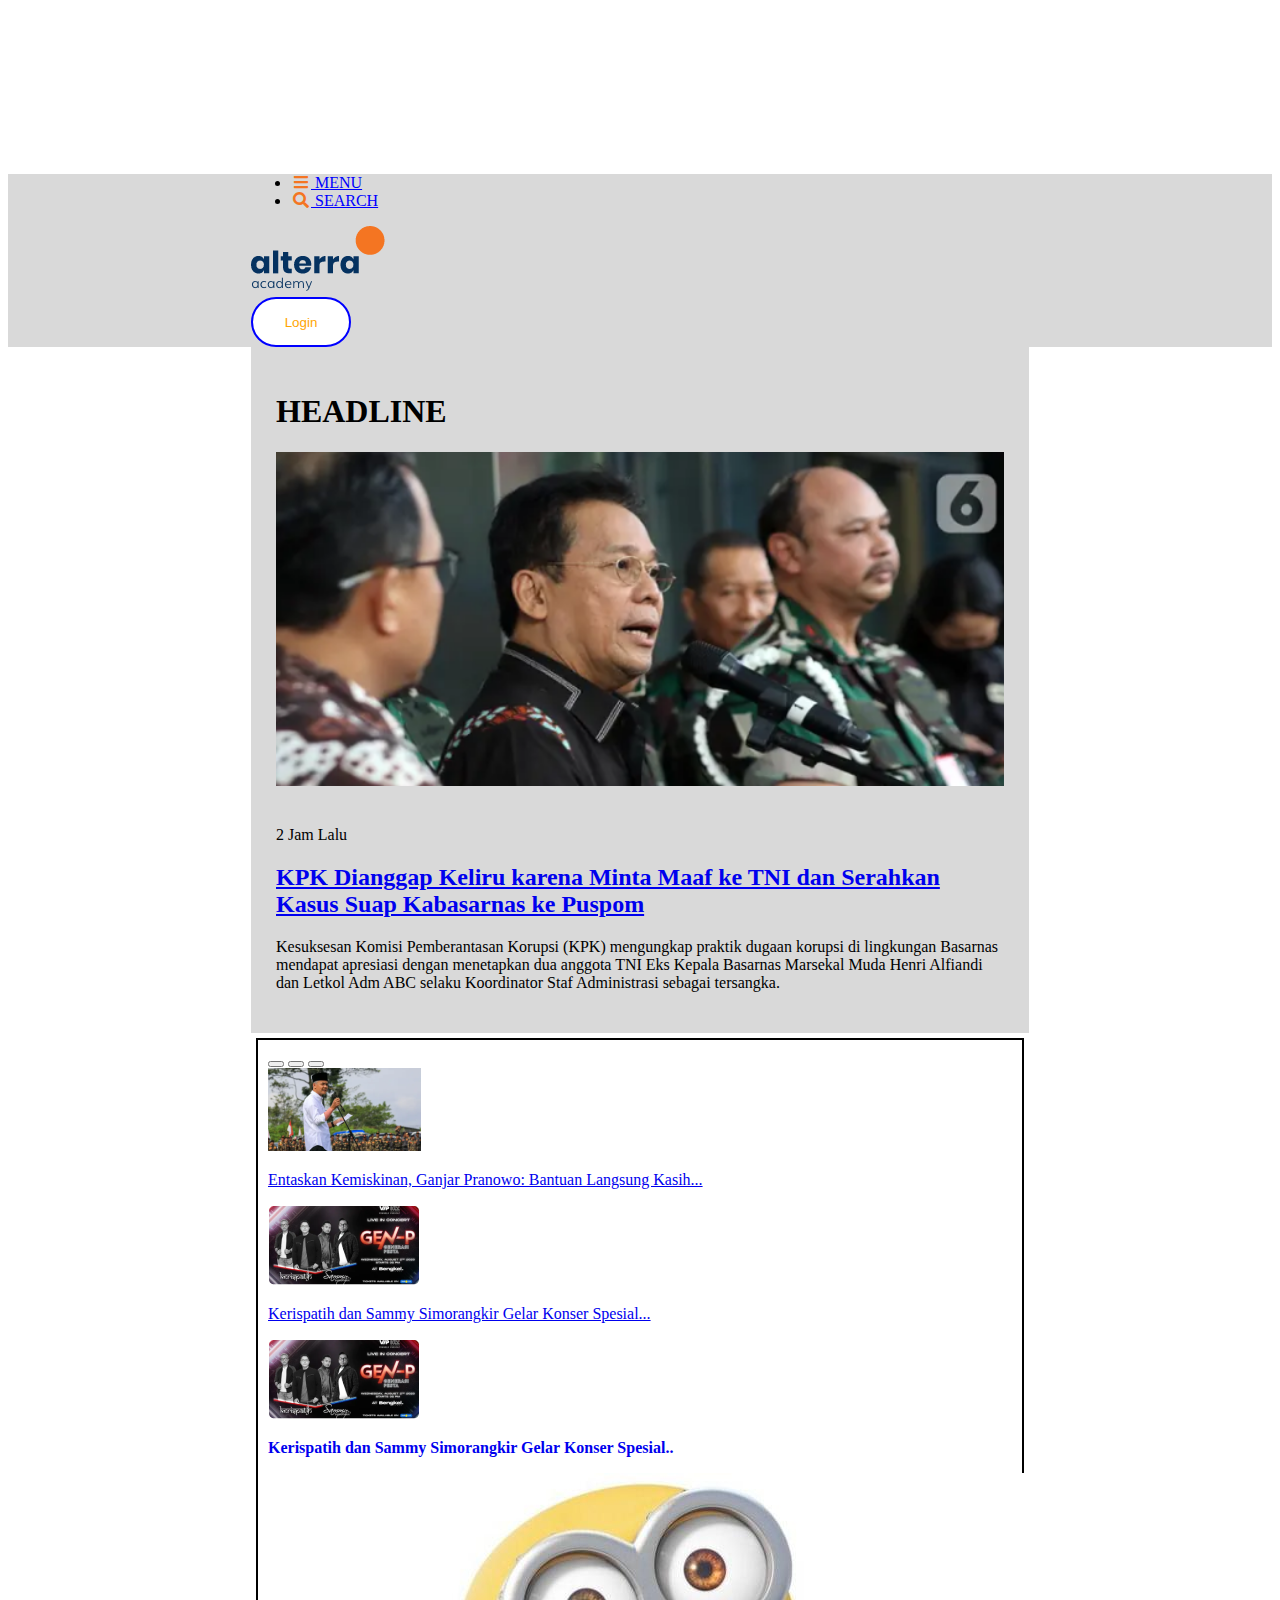
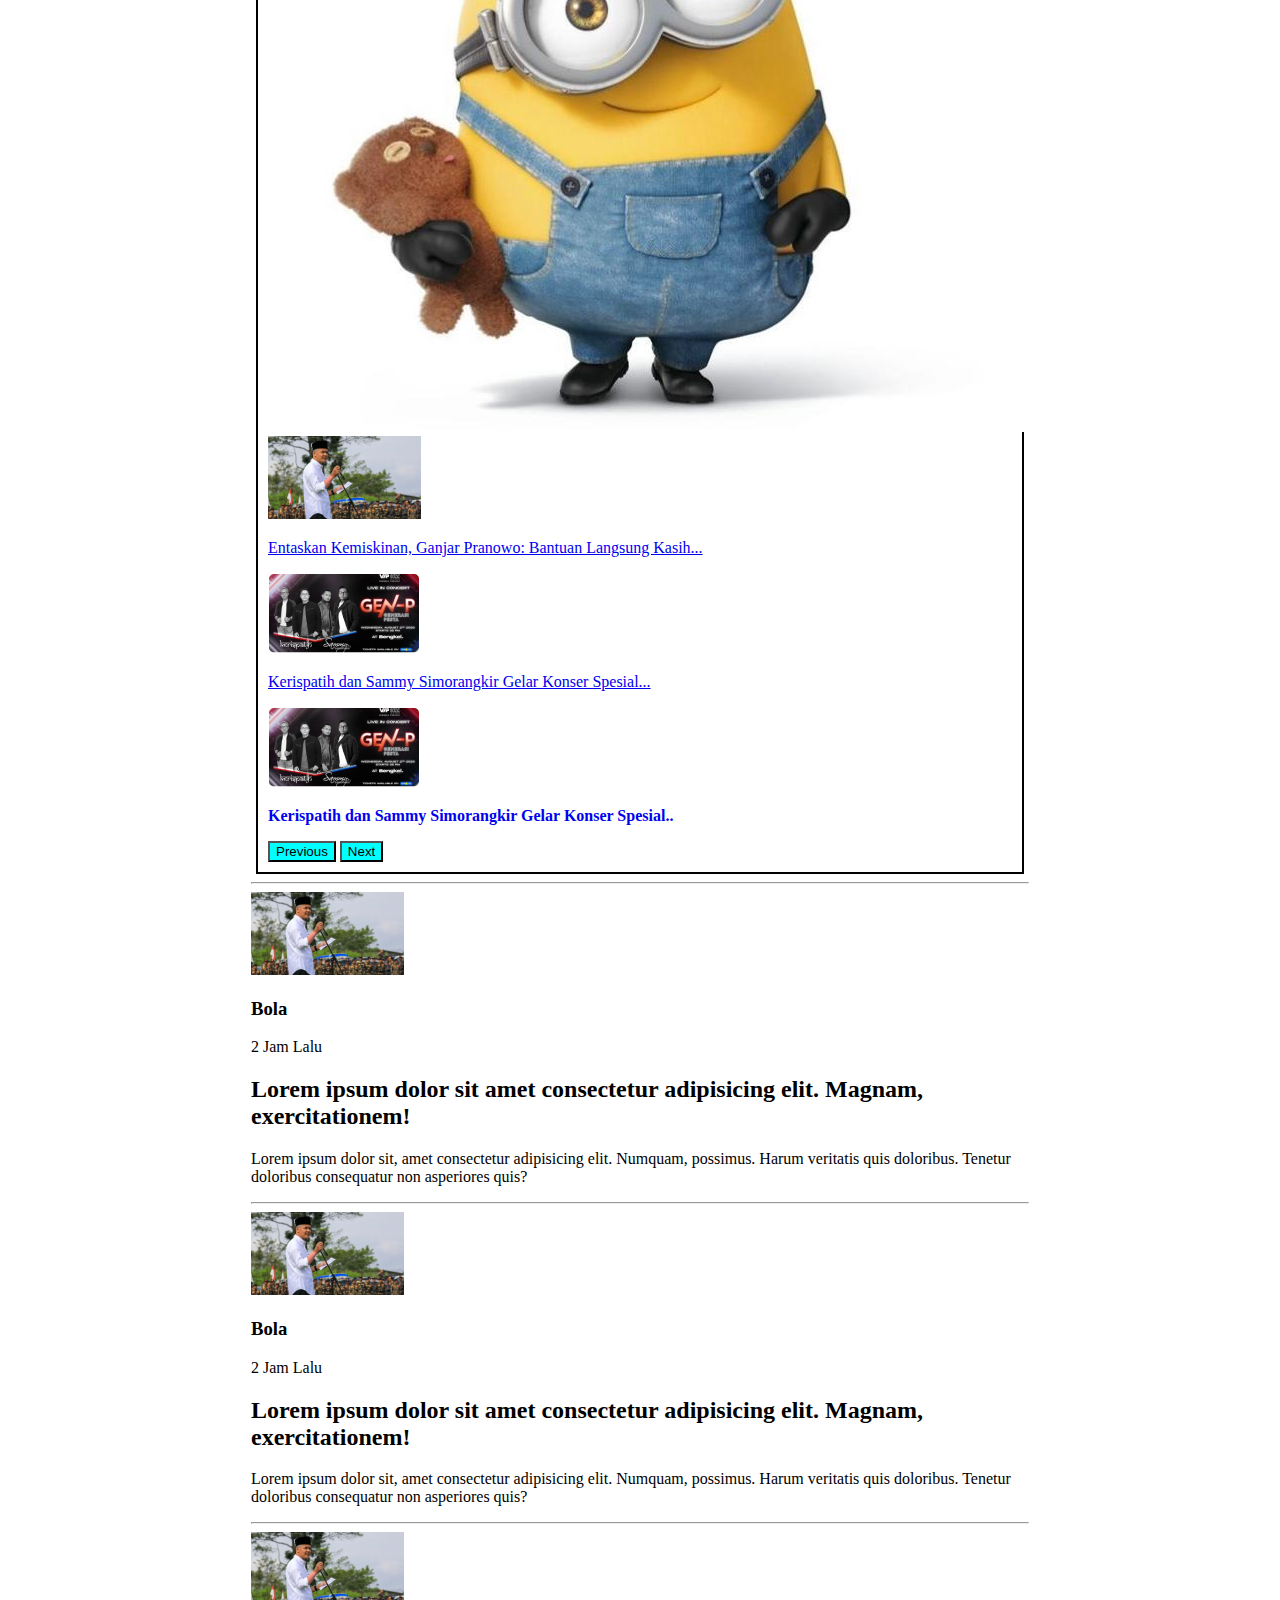
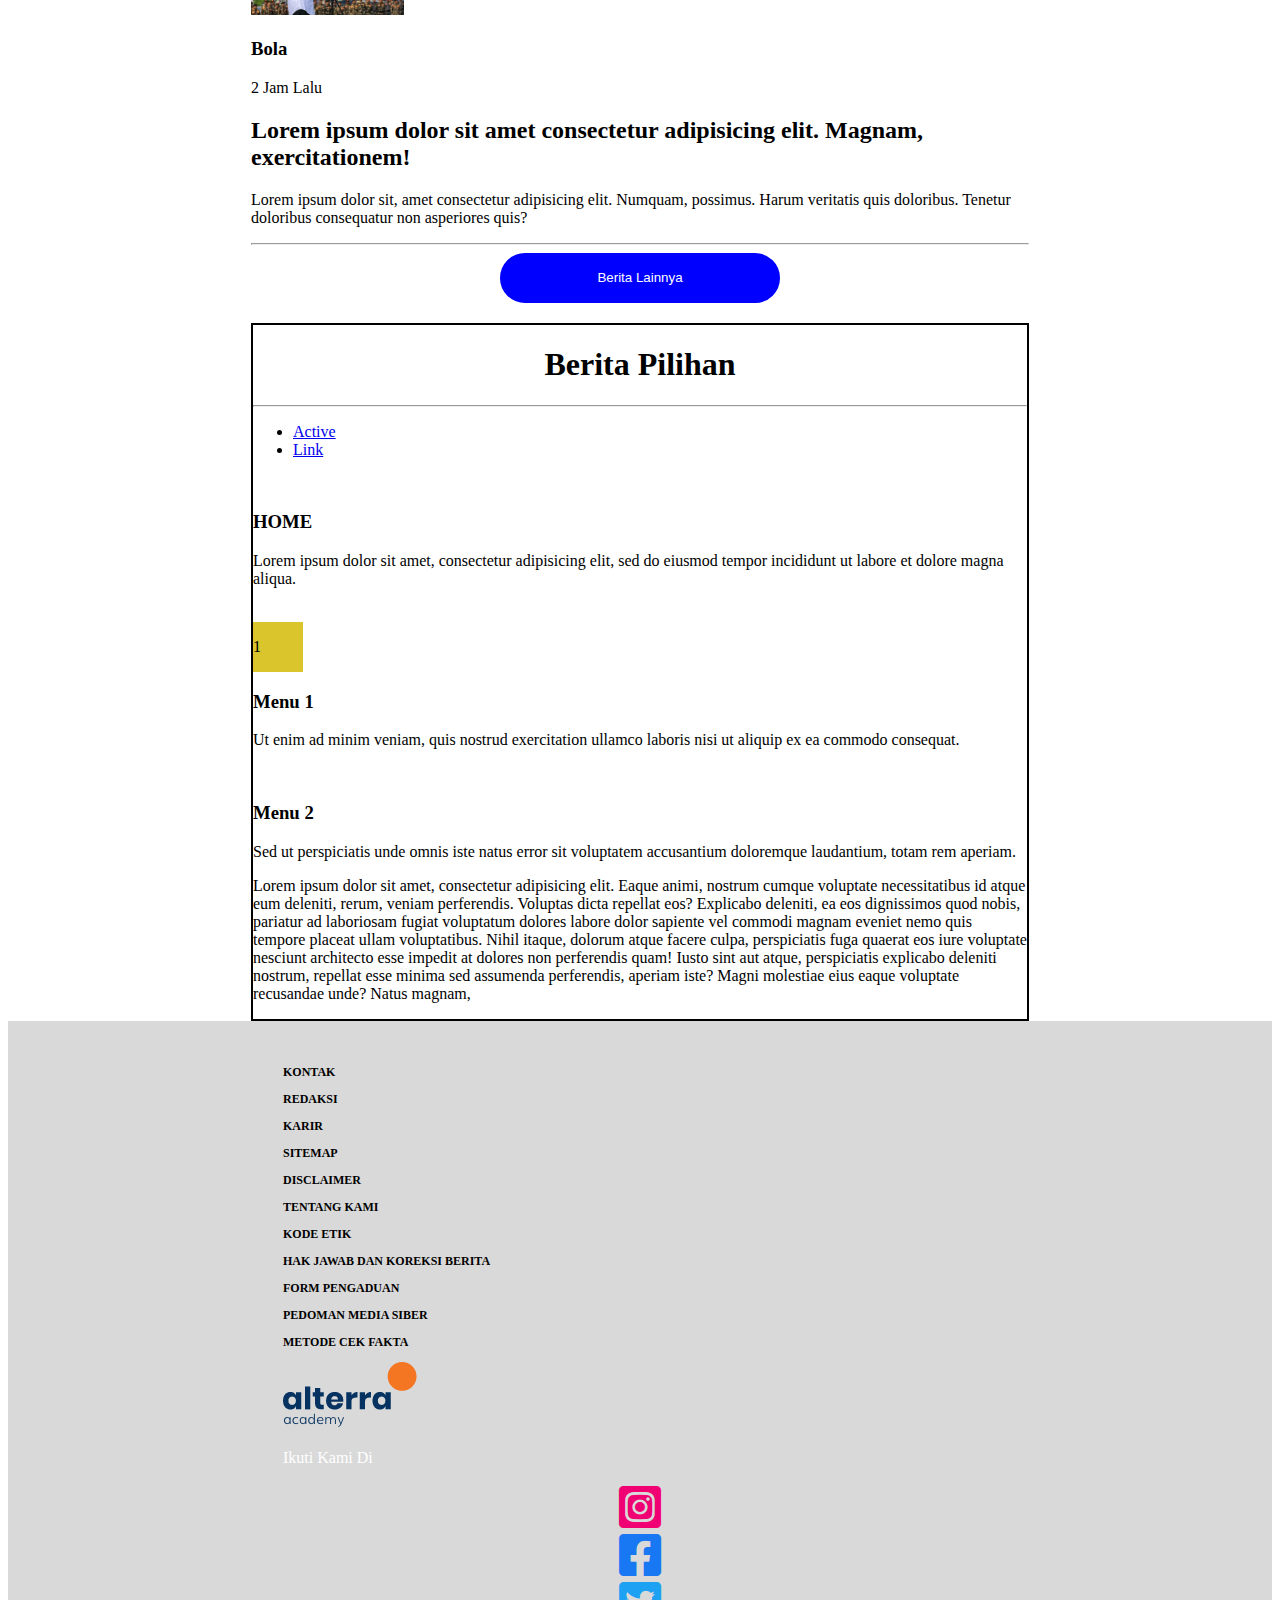
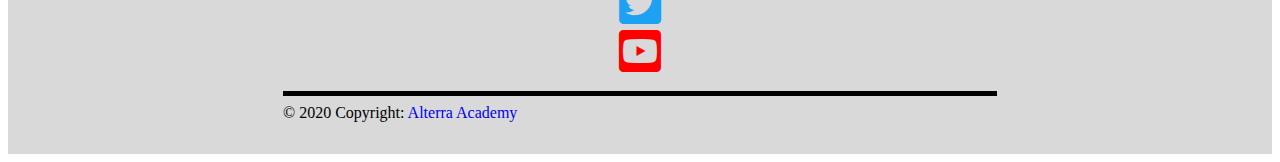
<file: index.html>
<!DOCTYPE html>
<html lang="en">
  <head>
    <meta charset="utf-8" />
    <meta name="viewport" content="width=device-width, initial-scale=1" />
    <title>Landing Page</title>
    <link rel="stylesheet" href="https://cdnjs.cloudflare.com/ajax/libs/font-awesome/5.15.3/css/all.min.css">
    <link href="https://cdn.jsdelivr.net/npm/bootstrap@5.3.1/dist/css/bootstrap.min.css"
      rel="stylesheet" integrity="sha384-4bw+/aepP/YC94hEpVNVgiZdgIC5+VKNBQNGCHeKRQN+PtmoHDEXuppvnDJzQIu9" crossorigin="anonymous"/>
    <link rel="stylesheet" href="Assets/css/style.css" />
  </head>
  <body>
    <!-- Start Header -->
    <header>
      <nav class="navbar fixed-top navbar-expand-sm navbar-light mb-2">
        <div class="container custom-container">
          <ul class="navbar-nav">
            <li class="nav-item">
              <a class="nav-link" href="#">
                <i class="fa fa-fw fa-bars" style="color: #f47522"></i>
                MENU
              </a>
            </li>
            <li class="nav-item">
              <a class="nav-link" href="#">
                <i class="fa fa-fw fa-search" style="color: #f47522"></i>
                SEARCH
              </a>
            </li>
          </ul>
          <a class="navbar-brand" href="index.html">
            <img src="Assets/img/logo-ALTA.png" alt="Avatar Logo" class="img-responsive"/>
          </a>
          <div class="btn-login">
            <a href="home.html">
              <button type="button" class="btn btn-secondary">Login</button>
            </a>
          </div>
          
        </div>
      </nav>
    </header>
    <!-- End Header -->

    <!-- Start Main -->
    <main>
      <!-- Start Container -->
      <div class="container custom-container">
        <!-- Start Row -->
        <div class="row">
          <!-- Start news right -->
          <div class="col-lg-8 col-md-12">
            <div class="lorem-1">
              <div class="text-black">
                <h1>HEADLINE</h1>
              </div>

              <a href="home.html">
                <img src="Assets/img/headline.png" alt="headline" class="img-responsive"/></a>
              <p>2 Jam Lalu</p>

              <!-- <div class="row">
                <div class="col-auto">
                  <h3>Politik</h3>
                </div>
                <div class="col-auto">
                  
                </div>
              </div> -->
              <h2>
                <a href="home.html"
                  >KPK Dianggap Keliru karena Minta Maaf ke TNI dan Serahkan
                  Kasus Suap Kabasarnas ke Puspom</a
                >
              </h2>
              <p>
                Kesuksesan Komisi Pemberantasan Korupsi (KPK) mengungkap praktik
                dugaan korupsi di lingkungan Basarnas mendapat apresiasi dengan
                menetapkan dua anggota TNI Eks Kepala Basarnas Marsekal Muda
                Henri Alfiandi dan Letkol Adm ABC selaku Koordinator Staf
                Administrasi sebagai tersangka.
              </p>
            </div>

            <!-- Start Carousel -->
            <div id="carouselExampleIndicators" class="carousel slide">
              <div class="carousel-indicators">
                <button type="button" data-bs-target="#carouselExampleIndicators" data-bs-slide-to="0"
                  class="active"
                  aria-current="true"
                  aria-label="Slide 1"
                ></button>
                <button
                  type="button"
                  data-bs-target="#carouselExampleIndicators"
                  data-bs-slide-to="1"
                  aria-label="Slide 2"
                ></button>
                <button
                  type="button"
                  data-bs-target="#carouselExampleIndicators"
                  data-bs-slide-to="2"
                  aria-label="Slide 3"
                ></button>
              </div>
              <div class="carousel-inner">
                <div class="carousel-item active">
                  <div class="row">
                    <!-- Start Col -->
                    <div class="col-lg-4">
                      <!-- Start Card -->
                      <a href="home.html">
                        <div class="card">
                          <img
                            class="card-img-top"
                            src="Assets/img/carousel-1.jpg"
                            alt="Card image"
                          />
                          <div class="card-body">
                            <p>
                              Entaskan Kemiskinan, Ganjar Pranowo: Bantuan
                              Langsung Kasih...
                            </p>
                            <!-- <a href="#" class="btn btn-primary">See Profile</a> -->
                          </div>
                        </div>
                      </a>
                      <!-- End Card -->
                    </div>
                    <!-- End Col -->
                    <!-- Start Col -->
                    <div class="col-lg-4">
                      <!-- Start Card -->
                      <a href="home.html">
                        <div class="card">
                          <img
                            class="card-img-top"
                            src="Assets/img/carousel-2.jpg"
                            alt="Card image"
                          />
                          <div class="card-body">
                            <p>
                              Kerispatih dan Sammy Simorangkir Gelar Konser
                              Spesial...
                            </p>
                          </div>
                        </div>
                      </a>
                      <!-- End Card -->
                    </div>
                    <!-- End Col -->
                    <!-- Start Col -->
                    <div class="col-lg-4">
                      <!-- Start Card -->
                      <div class="card">
                        <img
                          class="card-img-top"
                          src="Assets/img/carousel-2.jpg"
                          alt="Card image"
                        />
                        <div class="card-body">
                          <p>
                            <a href="home.html"
                              >Kerispatih dan Sammy Simorangkir Gelar Konser
                              Spesial..</a
                            >
                          </p>
                        </div>
                      </div>
                      <!-- End Card -->
                    </div>
                    <!-- End Col -->
                  </div>
                </div>
                <div class="carousel-item">
                  <img src="Assets/img/minion.jpeg" class="d-block w-100" alt="..." />
                </div>
                <div class="carousel-item">
                  <div class="row">
                    <!-- Start Col -->
                    <div class="col-4">
                      <!-- Start Card -->
                      <a href="home.html">
                        <div class="card">
                          <img
                            class="card-img-top"
                            src="Assets/img/carousel-1.jpg"
                            alt="Card image"
                          />
                          <div class="card-body">
                            <p>
                              Entaskan Kemiskinan, Ganjar Pranowo: Bantuan
                              Langsung Kasih...
                            </p>
                            <!-- <a href="#" class="btn btn-primary">See Profile</a> -->
                          </div>
                        </div>
                      </a>
                      <!-- End Card -->
                    </div>
                    <!-- End Col -->
                    <!-- Start Col -->
                    <div class="col-4">
                      <!-- Start Card -->
                      <a href="home.html">
                        <div class="card">
                          <img
                            class="card-img-top"
                            src="Assets/img/carousel-2.jpg"
                            alt="Card image"
                          />
                          <div class="card-body">
                            <p>
                              Kerispatih dan Sammy Simorangkir Gelar Konser
                              Spesial...
                            </p>
                          </div>
                        </div>
                      </a>
                      <!-- End Card -->
                    </div>
                    <!-- End Col -->
                    <!-- Start Col -->
                    <div class="col-4">
                      <!-- Start Card -->
                      <div class="card">
                        <img
                          class="card-img-top"
                          src="Assets/img/carousel-2.jpg"
                          alt="Card image"
                        />
                        <div class="card-body">
                          <p>
                            <a href="home.html"
                              >Kerispatih dan Sammy Simorangkir Gelar Konser
                              Spesial..</a
                            >
                          </p>
                        </div>
                      </div>
                      <!-- End Card -->
                    </div>
                    <!-- End Col -->
                  </div>
                </div>
              </div>
              <button
                class="carousel-control-prev"
                type="button"
                data-bs-target="#carouselExampleIndicators"
                data-bs-slide="prev"
              >
                <span
                  class="carousel-control-prev-icon"
                  aria-hidden="true"
                ></span>
                <span class="visually-hidden">Previous</span>
              </button>
              <button
                class="carousel-control-next"
                type="button"
                data-bs-target="#carouselExampleIndicators"
                data-bs-slide="next"
              >
                <span
                  class="carousel-control-next-icon"
                  aria-hidden="true"
                ></span>
                <span class="visually-hidden">Next</span>
              </button>
            </div>
            <!-- End Carousel -->
            <!-- Start Another News -->
            <div class="another-news">
              <hr/>
              <div class="news-1">
                <div class="row">
                  <div class="col-4">
                    <img
                      src="Assets/img/carousel-1.jpg"
                      alt="card-2"
                      class="img-responsive"
                    />
                  </div>
                  <div class="col-8">
                    <div class="row">
                      <div class="col-auto">
                        <h3>Bola</h3>
                      </div>
                      <div class="col-auto">
                        <p>2 Jam Lalu</p>
                      </div>
                    </div>
                    <h2>
                      Lorem ipsum dolor sit amet consectetur adipisicing elit.
                      Magnam, exercitationem!
                    </h2>
                    <p>
                      Lorem ipsum dolor sit, amet consectetur adipisicing elit.
                      Numquam, possimus. Harum veritatis quis doloribus. Tenetur
                      doloribus consequatur non asperiores quis?
                    </p>
                  </div>
                </div>
                <hr />
              </div>
              <!-- Start News 2 -->
              <div class="news-2">
                <div class="row">
                  <div class="col-4">
                    <img
                      src="Assets/img/carousel-1.jpg"
                      alt="card-2"
                      class="img-responsive"
                    />
                  </div>
                  <div class="col-8">
                    <div class="row">
                      <div class="col-auto">
                        <h3>Bola</h3>
                      </div>
                      <div class="col-auto">
                        <p>2 Jam Lalu</p>
                      </div>
                    </div>
                    <h2>
                      Lorem ipsum dolor sit amet consectetur adipisicing elit.
                      Magnam, exercitationem!
                    </h2>
                    <p>
                      Lorem ipsum dolor sit, amet consectetur adipisicing elit.
                      Numquam, possimus. Harum veritatis quis doloribus. Tenetur
                      doloribus consequatur non asperiores quis?
                    </p>
                  </div>
                </div>
                <hr/>
              </div>
              <!-- End News 2 -->
              <!-- Start News 3 -->
              <div class="news-3">
                <div class="row">
                  <div class="col-4">
                    <img
                      src="Assets/img/carousel-1.jpg"
                      alt="card-2"
                      class="img-responsive"
                    />
                  </div>
                  <div class="col-8">
                    <div class="row">
                      <div class="col-auto">
                        <h3>Bola</h3>
                      </div>
                      <div class="col-auto">
                        <p>2 Jam Lalu</p>
                      </div>
                    </div>
                    <h2>
                      Lorem ipsum dolor sit amet consectetur adipisicing elit.
                      Magnam, exercitationem!
                    </h2>
                    <p>
                      Lorem ipsum dolor sit, amet consectetur adipisicing elit.
                      Numquam, possimus. Harum veritatis quis doloribus. Tenetur
                      doloribus consequatur non asperiores quis?
                    </p>
                  </div>
                </div>
                <hr>
              </div>
              <!-- End News 3 -->
            </div>
            <!-- End Another News -->
            <!-- Start Button Berita Lainnya -->
            <div class="btn-brt-lainnya">
              <button>Berita Lainnya</button>
            </div>
            <!-- End Button Berita Lainnya -->
          </div>
          <!-- End News Right -->

          <!-- Start Berita Pilihan -->
          <div class="lorem-2 col-lg-4 col-md-12">
            <div class="judul">
              <h1><center>Berita Pilihan</center></h1>
              <hr>
            </div>

            <ul class="nav nav-tabs nav-justified">
              <li class="nav-item">
                <a class="nav-link active" data-bs-toggle="tab" href="#berita-1">Active</a>
              </li>
              <li class="nav-item">
                <a class="nav-link" data-bs-toggle="tab" href="#menu1">Link</a>
              </li>
            </ul>

            <!-- Tab panes -->
            <div class="tab-content">
              <div id="berita-1" class="container tab-pane active"><br>
                <h3>HOME</h3>
                <p>Lorem ipsum dolor sit amet, consectetur adipisicing elit, sed do eiusmod tempor incididunt ut labore et dolore magna aliqua.</p>
              </div>
              <div id="menu1" class="container tab-pane fade"><br>
                <div class="row">
                  <div class="col-3">
                    <div class="lingkaran-1">
                      <p>1</p>
                    </div>
                  </div>
                  <div class="col-9">
                    <h3>Menu 1</h3>
                    <p>Ut enim ad minim veniam, quis nostrud exercitation ullamco laboris nisi ut aliquip ex ea commodo consequat.</p>
                  </div>
                </div>
                
              </div>
              <div id="menu2" class="container tab-pane fade"><br>
                <h3>Menu 2</h3>
                <p>Sed ut perspiciatis unde omnis iste natus error sit voluptatem accusantium doloremque laudantium, totam rem aperiam.</p>
              </div>
            </div>
            
            <p>
              Lorem ipsum dolor sit amet, consectetur adipisicing elit. Eaque
              animi, nostrum cumque voluptate necessitatibus id atque eum
              deleniti, rerum, veniam perferendis. Voluptas dicta repellat eos?
              Explicabo deleniti, ea eos dignissimos quod nobis, pariatur ad
              laboriosam fugiat voluptatum dolores labore dolor sapiente vel
              commodi magnam eveniet nemo quis tempore placeat ullam
              voluptatibus. Nihil itaque, dolorum atque facere culpa,
              perspiciatis fuga quaerat eos iure voluptate nesciunt architecto
              esse impedit at dolores non perferendis quam! Iusto sint aut
              atque, perspiciatis explicabo deleniti nostrum, repellat esse
              minima sed assumenda perferendis, aperiam iste? Magni molestiae
              eius eaque voluptate recusandae unde? Natus magnam, 
            </p>
          </div>
          <!-- End Berita Pilihan -->
        </div>
        <!-- End Row -->
      </div>
      <!-- End Container -->
    </main>
    <!-- End Main -->

    <!-- Start Footer -->
    <footer class="text-center">
      <!-- Copyright -->
      <div class="container custom-container">
        <div class="row">
          <!-- Start Kolom Kiri -->
          <div class="col-lg-6">
            <div class="kotak-1">
              <div class="row">
                <div class="col-2 text-sm-start">
                  <p>KONTAK</p>
                  <p>REDAKSI</p>
                  <p>KARIR</p>
                  <p>SITEMAP</p>
                </div>
                <div class="col-4 text-start">
                  <p>DISCLAIMER</p>
                  <p>TENTANG KAMI</p>
                  <p>KODE ETIK</p>
                  <p>HAK JAWAB DAN KOREKSI BERITA</p>
                </div>
                <div class="col-4 text-start">
                  <p>FORM PENGADUAN</p>
                  <p>PEDOMAN MEDIA SIBER</p>
                  <p>METODE CEK FAKTA</p>
                </div>
              </div>
              
            </div>
          </div>
          <!-- End Kolom Kiri -->
          <div class="col-lg-6 justify-content-center">
            <div class="footer-right float-end">
              <div class="footer-logo d-flex justify-content-center">
                <img src="Assets/img/logo-ALTA.png" alt="logo-ALTA" class="img-responsive">
              </div>
              <p class="text-black text-center">Ikuti Kami Di</p>
              <div class="footer-social-media">
                <div class="row">
                  <div class="col-3">
                    <i class="fab fa-instagram-square fa-3x" style="color: #F00073;"></i>
                  </div>
                  <div class="col-3">
                    <i class="fab fa-facebook-square fa-3x" style="color: #1877F2;"></i>
                  </div>
                  <div class="col-3">
                    <i class="fab fa-twitter-square fa-3x" style="color: #1DA1F2;"></i>
                  </div>
                  <div class="col-3">
                    <i class="fab fa-youtube-square fa-3x" style="color: #FF0000;"></i>
                  </div>
                </div>
              </div>
            </div>
            
            <p></p>
          </div>
        </div>
        <hr size="5" color="#000000">
        <!-- Copyright -->
        <div class="text-center " style="color: black;">
          © 2020 Copyright:
          <a class="text-dark" href="https://academy.alterra.id/" style="text-decoration: none;">Alterra Academy</a>
        </div>
        <!-- Copyright -->
      </div>
    </footer>
    <!-- End Footer -->
    <script src="https://cdn.jsdelivr.net/npm/bootstrap@5.3.1/dist/js/bootstrap.bundle.min.js" integrity="sha384-HwwvtgBNo3bZJJLYd8oVXjrBZt8cqVSpeBNS5n7C8IVInixGAoxmnlMuBnhbgrkm" crossorigin="anonymous"></script>
  </body>
</html>
</file>
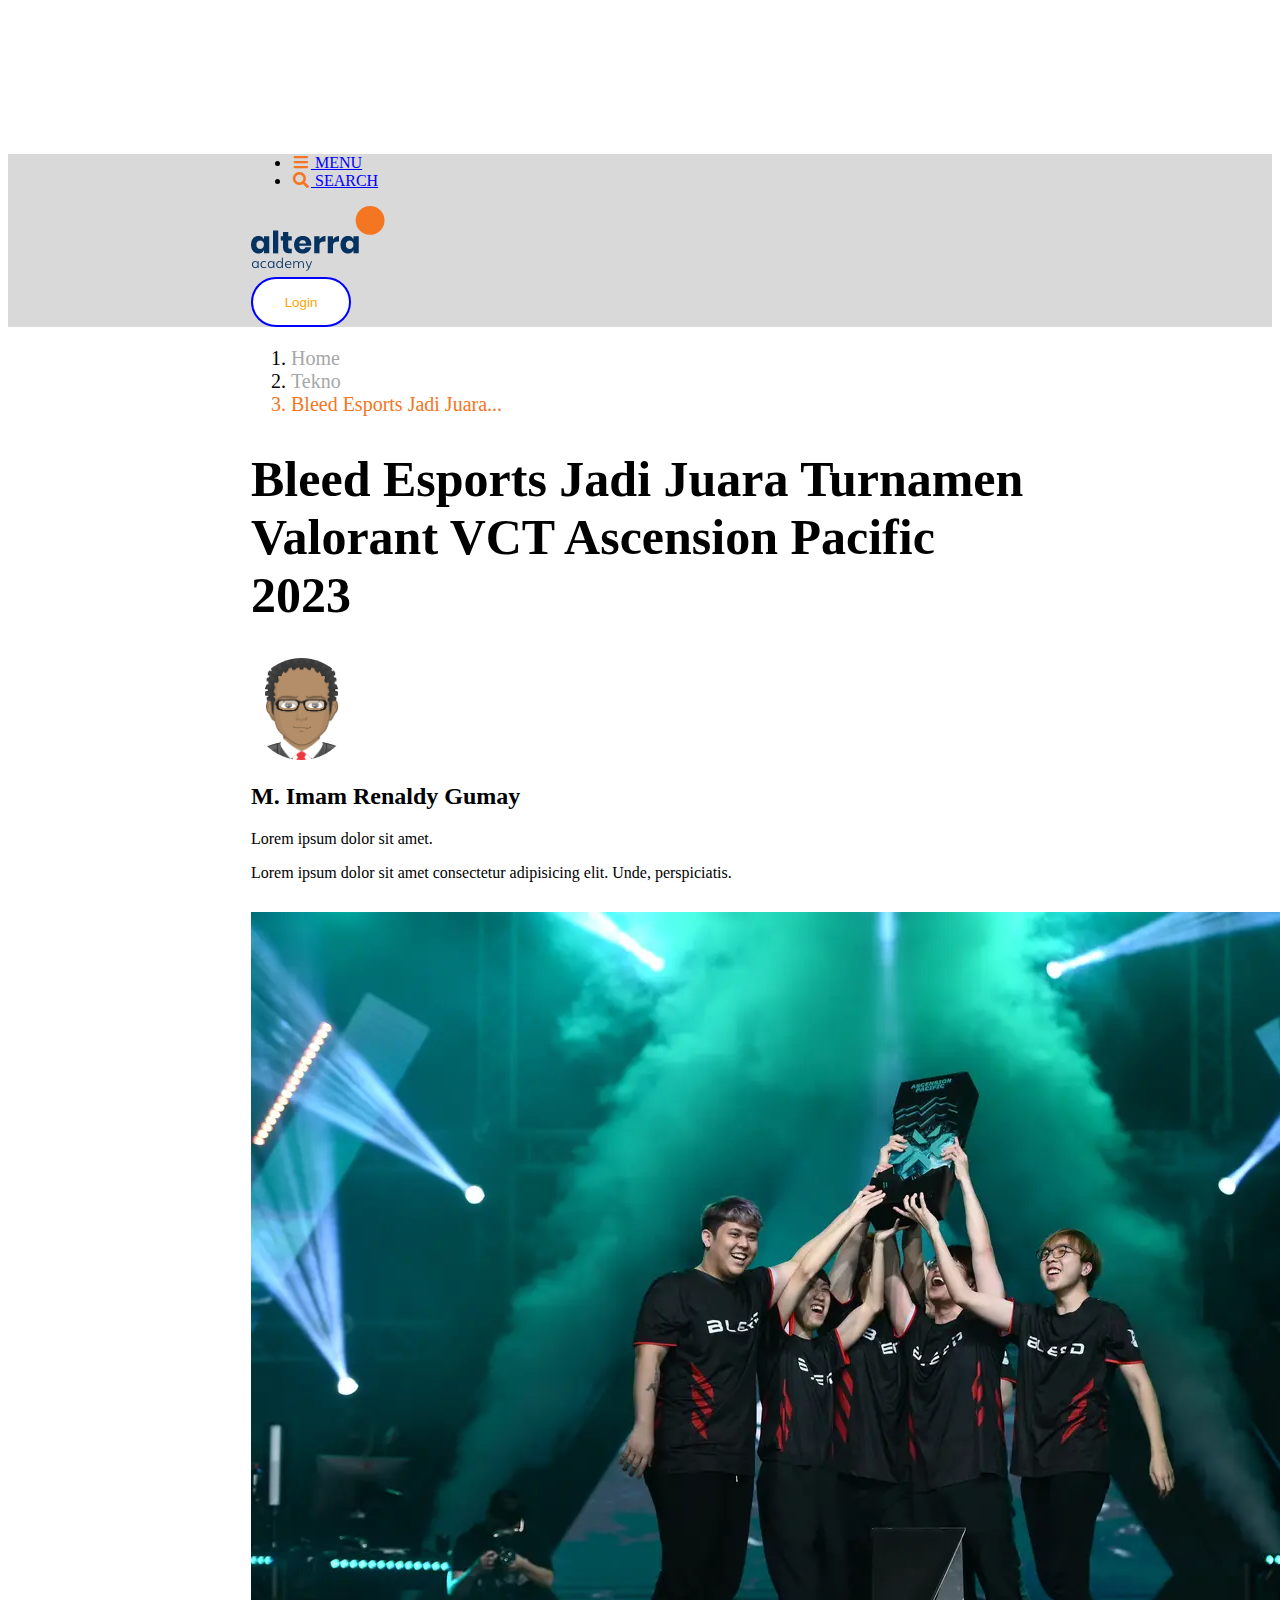
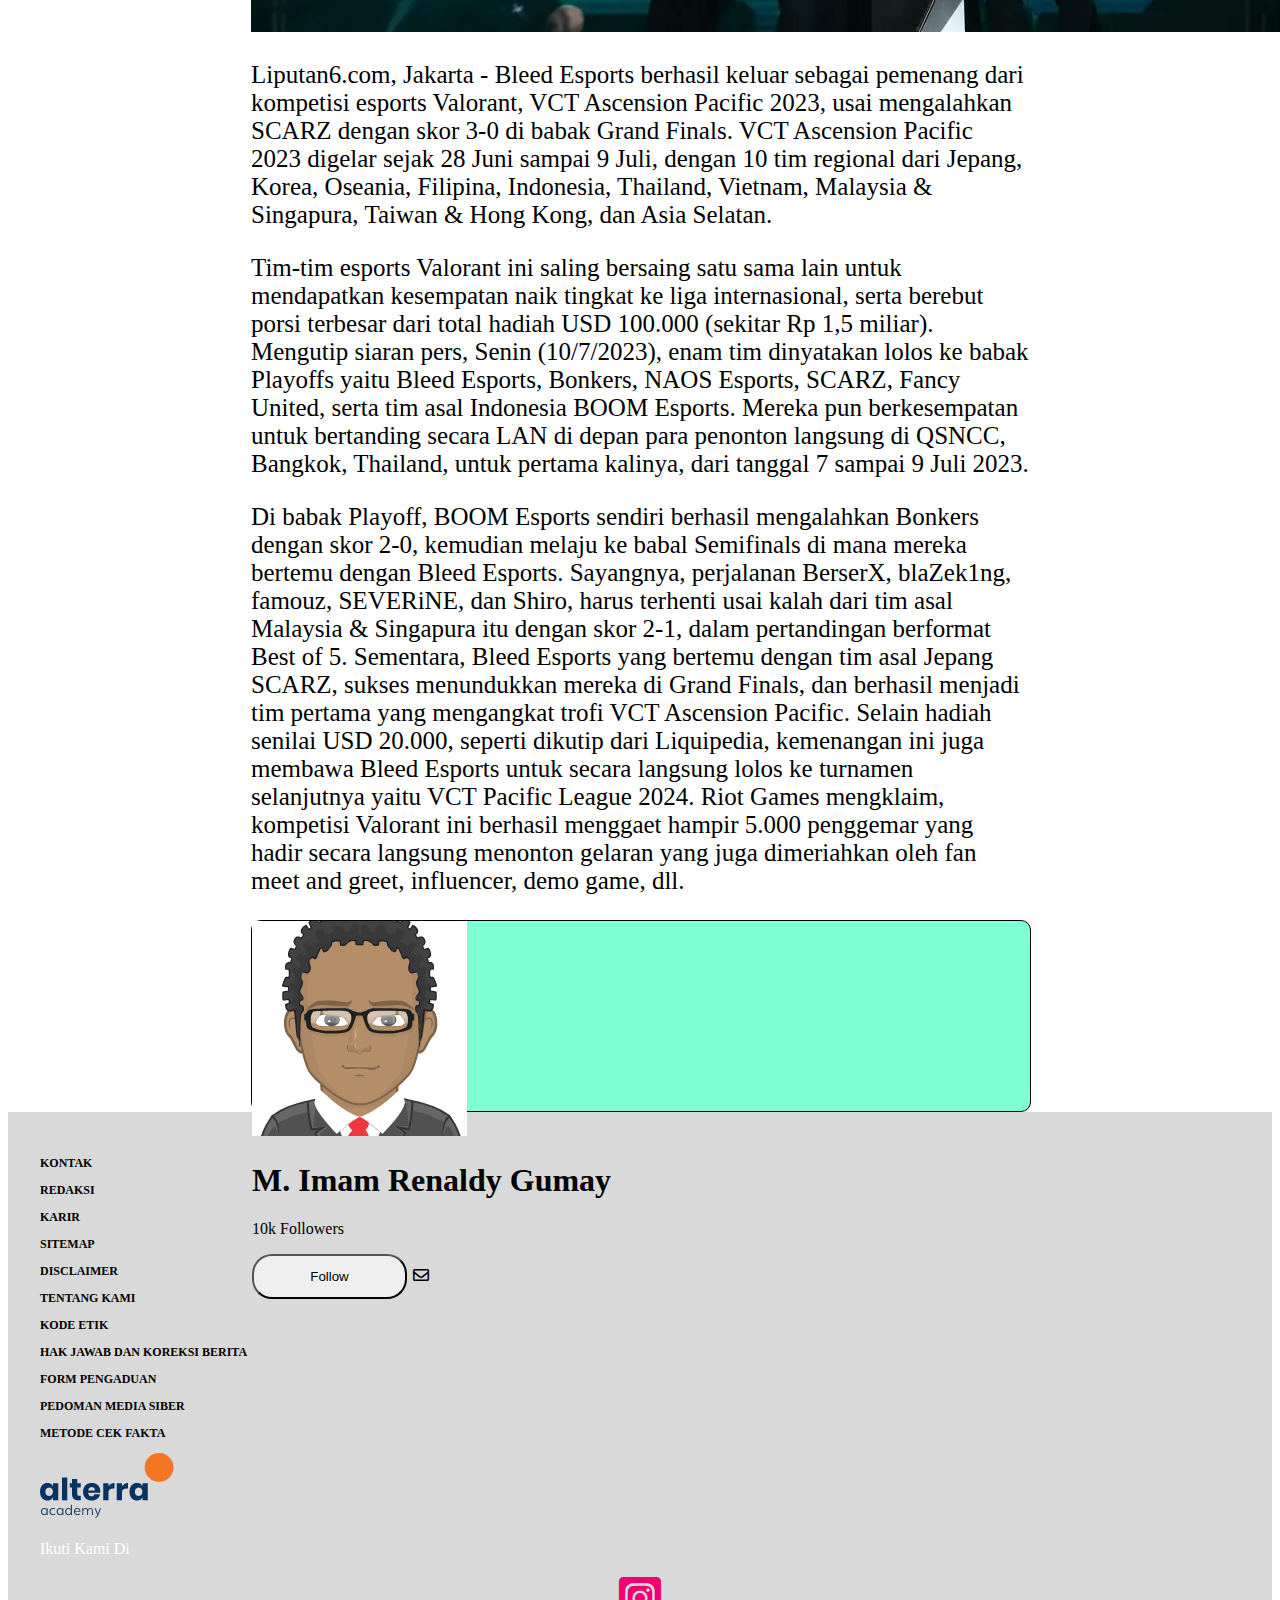
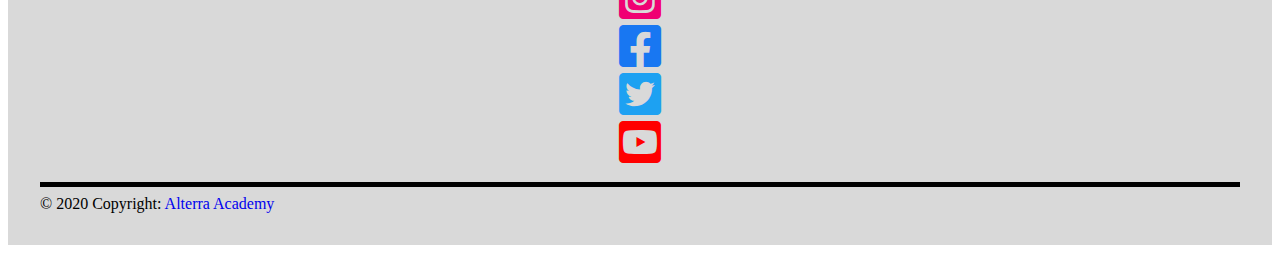
<file: home.html>
<!doctype html>
<html lang="en">
  <head>
    <meta charset="utf-8">
    <meta name="viewport" content="width=device-width, initial-scale=1">
    <title>Berita 1</title>
    <link rel="stylesheet" href="https://cdnjs.cloudflare.com/ajax/libs/font-awesome/5.15.3/css/all.min.css">
    <link href="https://cdn.jsdelivr.net/npm/bootstrap@5.3.1/dist/css/bootstrap.min.css"
      rel="stylesheet" integrity="sha384-4bw+/aepP/YC94hEpVNVgiZdgIC5+VKNBQNGCHeKRQN+PtmoHDEXuppvnDJzQIu9" crossorigin="anonymous"/>
    <link rel="stylesheet" href="Assets/css/home.css">
  </head>
  <body>
    <!-- Start Header -->
    <header>
      <nav class="navbar fixed-top navbar-expand-sm navbar-light mb-2">
        <div class="container custom-container">
          <ul class="navbar-nav">
            <li class="nav-item">
              <a class="nav-link" href="index.html">
                <i class="fa fa-fw fa-bars"></i>
                MENU
              </a>
            </li>
            <li class="nav-item">
              <a class="nav-link" href="#">
                <i class="fa fa-fw fa-search"></i>
                SEARCH
              </a>
            </li>
          </ul>
          <a class="navbar-brand" href="index.html">
            <img src="Assets/img/logo-ALTA.png" alt="Avatar Logo" class="img-responsive"/>
          </a>
          <div class="btn-login">
            <a href="home.html">
              <button type="button" class="btn btn-secondary">Login</button>
            </a>
          </div> 
        </div>
      </nav>
    </header>
    <!-- End Header -->

    <!-- Start Main -->
    <main>
      <div class="container custom-container">
        <div class="header-berita">

          <!-- Start Breadcrumb -->
          <nav aria-label="breadcrumb" style="--bs-breadcrumb-divider: '>';">
            <ol class="breadcrumb">
              <li class="breadcrumb-item"><a href="#">Home</a></li>
              <li class="breadcrumb-item"><a href="#">Tekno</a></li>
              <li class="breadcrumb-item active" aria-current="page">Bleed Esports Jadi Juara...</li>
            </ol>
          </nav>
          <!-- End Breadcrumb -->

          <!-- Start Judul Berita -->
          <div class="judul-berita">
            <h1>Bleed Esports Jadi Juara Turnamen Valorant VCT Ascension Pacific 2023</h1>
          </div>
          <!-- End Judul Berita -->

          <!-- Start Nama Pengarang -->
          <div class="nama-pengarang">
            <div class="row">
              <div class="col-lg-9" id="nama-penerbit">
                <div class="row">
                  <div class="col-auto">
                    <img src="Assets/img/avatar.png" alt="foto-profil">
                  </div>
                  <div class="col-auto">
                    <h2>M. Imam Renaldy Gumay</h2>
                    <p>Lorem ipsum dolor sit amet.</p>
                  </div>
                </div>
              </div>
              <div class="col-3" id="social-media">
                <p>Lorem ipsum dolor sit amet consectetur adipisicing elit. Unde, perspiciatis.</p>
              </div>
            </div>
          </div>
          <!-- End Nama Pengarang -->
        </div>

        <!-- Start Foto Gallery -->
        <div class="gallery">
          <div class="row">
            <div class="col-md-12">
              <img src="Assets/img/valorant.jpg" alt="berita-valorant" class="img-fluid">
            </div>
          </div>
        </div>
        
        <!-- End Foto Gallery -->


        <div class="isi-berita row">
          <div class="col-8">
            <div class="lorem-1">
              <p>Liputan6.com, Jakarta - Bleed Esports berhasil keluar sebagai pemenang dari kompetisi esports Valorant, VCT Ascension Pacific 2023, usai mengalahkan SCARZ dengan skor 3-0 di babak Grand Finals.
                
              VCT Ascension Pacific 2023 digelar sejak 28 Juni sampai 9 Juli, dengan 10 tim regional dari Jepang, Korea, Oseania, Filipina, Indonesia, Thailand, Vietnam, Malaysia & Singapura, Taiwan & Hong Kong, dan Asia Selatan.</p>
              <p>Tim-tim esports Valorant ini saling bersaing satu sama lain untuk mendapatkan kesempatan naik tingkat ke liga internasional, serta berebut porsi terbesar dari total hadiah USD 100.000 (sekitar Rp 1,5 miliar).

              Mengutip siaran pers, Senin (10/7/2023), enam tim dinyatakan lolos ke babak Playoffs yaitu Bleed Esports, Bonkers, NAOS Esports, SCARZ, Fancy United, serta tim asal Indonesia BOOM Esports.
                
              Mereka pun berkesempatan untuk bertanding secara LAN di depan para penonton langsung di QSNCC, Bangkok, Thailand, untuk pertama kalinya, dari tanggal 7 sampai 9 Juli 2023.</p>
              <p>Di babak Playoff, BOOM Esports sendiri berhasil mengalahkan Bonkers dengan skor 2-0, kemudian melaju ke babal Semifinals di mana mereka bertemu dengan Bleed Esports.

                Sayangnya, perjalanan BerserX, blaZek1ng, famouz, SEVERiNE, dan Shiro, harus terhenti usai kalah dari tim asal Malaysia & Singapura itu dengan skor 2-1, dalam pertandingan berformat Best of 5.
                
                Sementara, Bleed Esports yang bertemu dengan tim asal Jepang SCARZ, sukses menundukkan mereka di Grand Finals, dan berhasil menjadi tim pertama yang mengangkat trofi VCT Ascension Pacific.
                
                Selain hadiah senilai USD 20.000, seperti dikutip dari Liquipedia, kemenangan ini juga membawa Bleed Esports untuk secara langsung lolos ke turnamen selanjutnya yaitu VCT Pacific League 2024.
                
                Riot Games mengklaim, kompetisi Valorant ini berhasil menggaet hampir 5.000 penggemar yang hadir secara langsung menonton gelaran yang juga dimeriahkan oleh fan meet and greet, influencer, demo game, dll.</p>
            </div>
          </div>
          <div class="col-4">
            <div class="lorem-2">
              <div class="isi-profile-2">
                <div class=" foto row">
                  <div class="col-4">
                    <img src="Assets/img/avatar.png" alt="foto-profile-2" class="img-fluid">
                  </div>
                  <div class="col-8">
                    <h1>M. Imam Renaldy Gumay</h1>
                    <p>10k Followers</p>
                  </div>
                </div>
                <button>Follow</button>
                <i class="far fa-fw fa-envelope"></i>
              </div>
            </div>
          </div>
        </div>
      </div>
    </main>
    <!-- End Main -->

    <!-- Start Footer -->
    <footer class="text-center">
      <!-- Copyright -->
      <div class="container">
        <div class="row">
          <!-- Start Kolom Kiri -->
          <div class="col-lg-6">
            <div class="kotak-1">
              <div class="row">
                <div class="col-2 text-sm-start">
                  <p>KONTAK</p>
                  <p>REDAKSI</p>
                  <p>KARIR</p>
                  <p>SITEMAP</p>
                </div>
                <div class="col-4 text-start">
                  <p>DISCLAIMER</p>
                  <p>TENTANG KAMI</p>
                  <p>KODE ETIK</p>
                  <p>HAK JAWAB DAN KOREKSI BERITA</p>
                </div>
                <div class="col-4 text-start">
                  <p>FORM PENGADUAN</p>
                  <p>PEDOMAN MEDIA SIBER</p>
                  <p>METODE CEK FAKTA</p>
                </div>
              </div>
              
            </div>
          </div>
          <!-- End Kolom Kiri -->
          <div class="col-lg-6 justify-content-center">
            <div class="footer-right float-end">
              <div class="footer-logo d-flex justify-content-center">
                <img src="Assets/img/logo-ALTA.png" alt="logo-ALTA" class="img-responsive">
              </div>
              <p class="text-black text-center">Ikuti Kami Di</p>
              <div class="footer-social-media">
                <div class="row">
                  <div class="col-3">
                    <i class="fab fa-instagram-square fa-3x" style="color: #F00073;"></i>
                  </div>
                  <div class="col-3">
                    <i class="fab fa-facebook-square fa-3x" style="color: #1877F2;"></i>
                  </div>
                  <div class="col-3">
                    <i class="fab fa-twitter-square fa-3x" style="color: #1DA1F2;"></i>
                  </div>
                  <div class="col-3">
                    <i class="fab fa-youtube-square fa-3x" style="color: #FF0000;"></i>
                  </div>
                </div>
              </div>
            </div>
            
            <p></p>
          </div>
        </div>
        <hr size="5" color="#000000">
        <!-- Copyright -->
        <div class="text-center " style="color: black;">
          © 2020 Copyright:
          <a class="text-dark" href="https://academy.alterra.id/" style="text-decoration: none;">Alterra Academy</a>
        </div>
        <!-- Copyright -->
      </div>
    </footer>
    <!-- End Footer -->

    <script src="https://cdn.jsdelivr.net/npm/bootstrap@5.3.1/dist/js/bootstrap.bundle.min.js" integrity="sha384-HwwvtgBNo3bZJJLYd8oVXjrBZt8cqVSpeBNS5n7C8IVInixGAoxmnlMuBnhbgrkm" crossorigin="anonymous"></script>
  </body>
</html>
</file>
<file: Assets/css/style.css>
/* Style CSS hanya untuk index.html */

@media (min-width: 768px) {
  body {
    padding-top: 150px;
  }

  header .navbar {
    background-color: #d9d9d9;
  }

  .btn-login button {
    width: 100px;
    height: 50px;
    border-radius: 30px;
    background-color: white;
    color: orange;
    border: 2px solid blue;
  }

  .navbar .nav-item a{
    color: blue;
  }

  /* .container .row{
      display: flex;
  } */

  .custom-container {
    margin-left: 243px;
    margin-right: 243px;
    max-width: 954px;
  }

  .row .lorem-1 {
    background-color: #d9d9d9;
    padding: 25px;
    /* margin: 10px; */
  }

  .row .lorem-1 h1 {
    border: 1px;
  }

  .row .lorem-1 img {
    padding-bottom: 20px;
    width: 100%;
    height: auto;
  }

  .row .lorem-1 .row {
    display: flex;
  }

  .lorem-1 .row p {
    align-items: baseline;
  }

  /* .lorem-1 .bg-primary{
    background-color: #D9D9D9;
  } */

  .carousel {
    border: 2px solid;
    margin: 5px;
    padding: 10px;
  }

  .lingkaran-1 {
    display: flex;
    align-items: center;
    width: 50px;
    height: 50px;
    background: #dac52c;
    /* border-radius: 100%; */
  }

  .carousel-control-prev,
  .carousel-control-next {
    background-color: aqua;
  }

  .row .card a {
    text-decoration: none;
    font-weight: bolder;
  }

  .row .col-8 button {
    justify-content: center;
  }

  .container .row .lorem-2 {
    border: 2px solid;
  }

  .container .lorem2 .judul h1 {
    text-align: center;
  }

  .btn-brt-lainnya {
    padding-bottom: 20px;
    display: flex;
    justify-content: center;
  }

  .btn-brt-lainnya button {
    border: 2px solid blue;
    border-radius: 30px;
    width: 280px;
    height: 50px;
    color: white;
    background-color: blue;
  }

  footer {
    padding: 2rem;
    color: white;
    background-color: #d9d9d9;
  }

  footer .kotak-1 {
    color: black;
    font-size: 12px;
    font-weight: bold;
    /* border: 1px solid; */
    /* background-color: #dac52c; */
  }

  .footer-social-media {
    display: flex;
    justify-content: center;
  }
}
</file>
<file: Assets/css/home.css>
/* Style CSS hanya untuk home.html */

@media (min-width: 768px) {
  body {
    /* margin: 0 auto; */
    padding-top: 130px;
    /* width: 954px; */
  }

  .custom-container {
    margin-left: 243px;
    margin-right: 243px;
    max-width: 954px;
  }

  header nav {
    /* background-color: #d9d9d9; */
    background-color: #d9d9d9;
  }

  .navbar .nav-item i{
    color: #f47522;
    /* color: #a7a7a7; */
  }

  .navbar .nav-item a{
    color: blue;
  }

  .btn-login button {
    width: 100px;
    height: 50px;
    border-radius: 30px;
    background-color: white;
    color: orange;
    border: 2px solid blue;
  }

  .header-berita {
    /* background-color: yellow; */
    width: 100%;
  }

  .header-berita .breadcrumb {
    font-size: 20px;
  }

  .judul-berita{
    margin-top: 10px;
    margin-bottom: 34px;
  }

  .header-berita .breadcrumb a {
    text-decoration: none;
    color: #a7a7a7;
  }

  .header-berita .breadcrumb .active {
    color: #f47522;
  }

  .header-berita .judul-berita h1 {
    font-size: 50px;
  }

  .nama-pengarang {
    /* height: 10px; */
    /* background-color: aqua; */
    margin-bottom: 30px;
  }

  #nama-penerbit img {
    width: 101px;
    height: 102px;
    border-radius: 50%;
  }
  .lorem-1 p {
    font-size: 25px;
    /* background-color: #f47522; */
  }

  .isi-berita {
    margin-top: 25px;
  }

  .isi-profile-2 {
    width: 100%;
    height: 190px;
    background-color: aquamarine;
    border: 1px solid;
    border-radius: 10px;
  }

  .lorem-2 button {
    width: 155px;
    height: 45px;
    border-radius: 20px;
  }

  footer {
    padding: 2rem;
    color: white;
    background-color: #d9d9d9;
  }

  footer .kotak-1 {
    color: black;
    font-size: 12px;
    font-weight: bold;
    /* border: 1px solid; */
    /* background-color: #dac52c; */
  }

  .footer-social-media {
    display: flex;
    justify-content: center;
  }
}

@media (max-width: 768px) {
  .lorem-1 p {
    background-color: #a7a7a7;
    font-size: 14px;
  }
}
</file>
